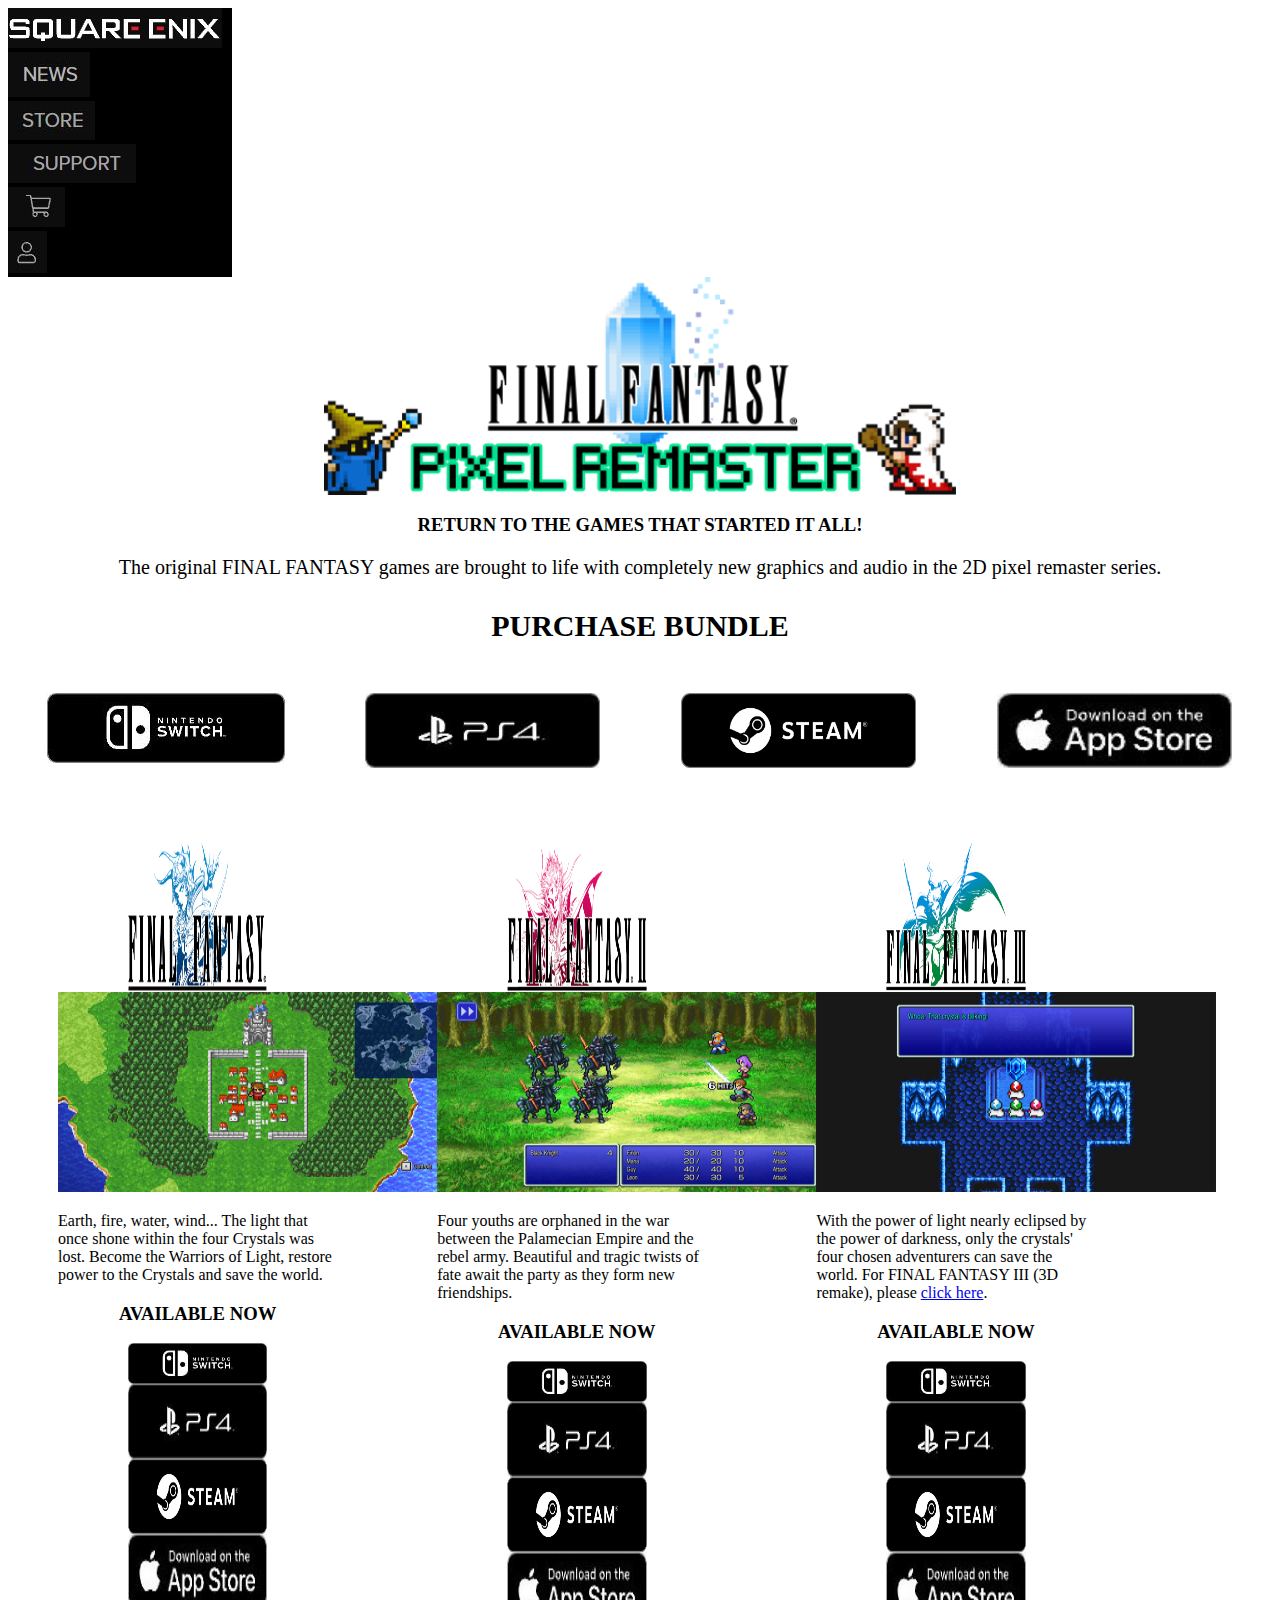
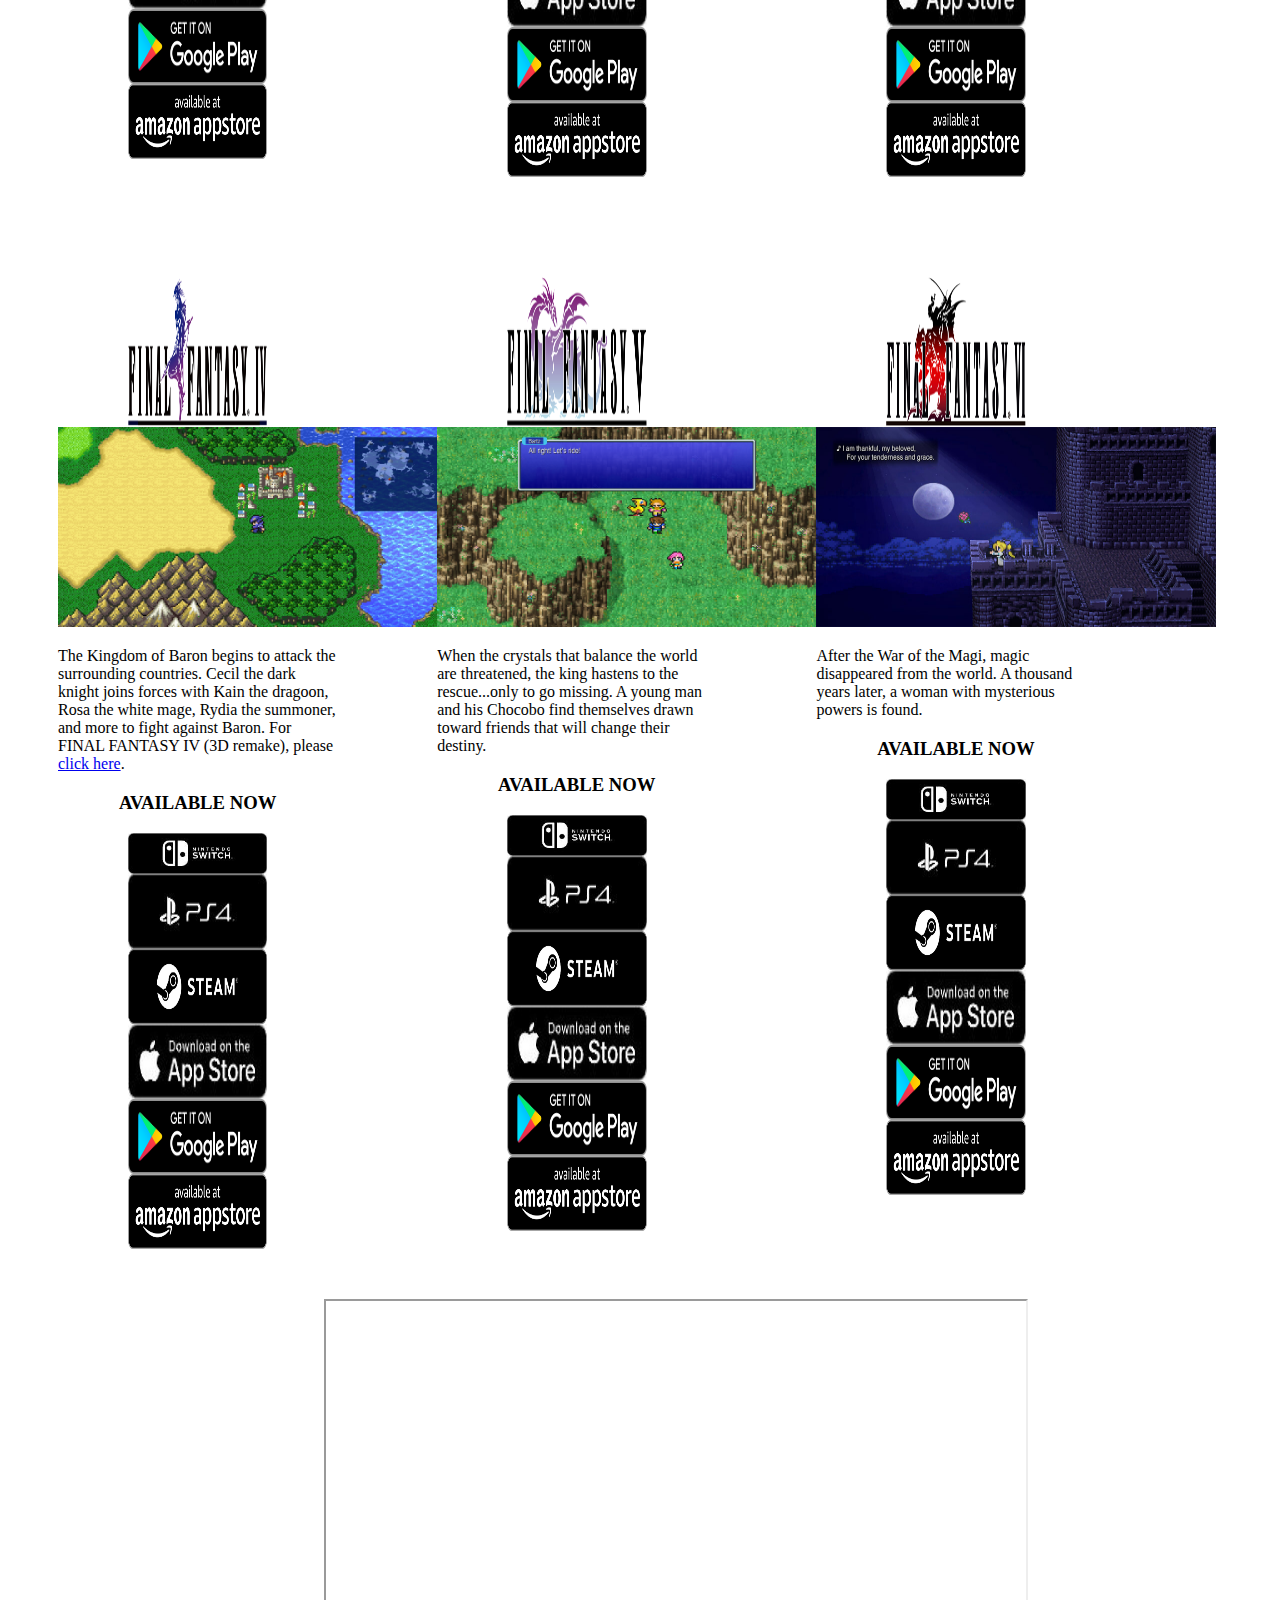
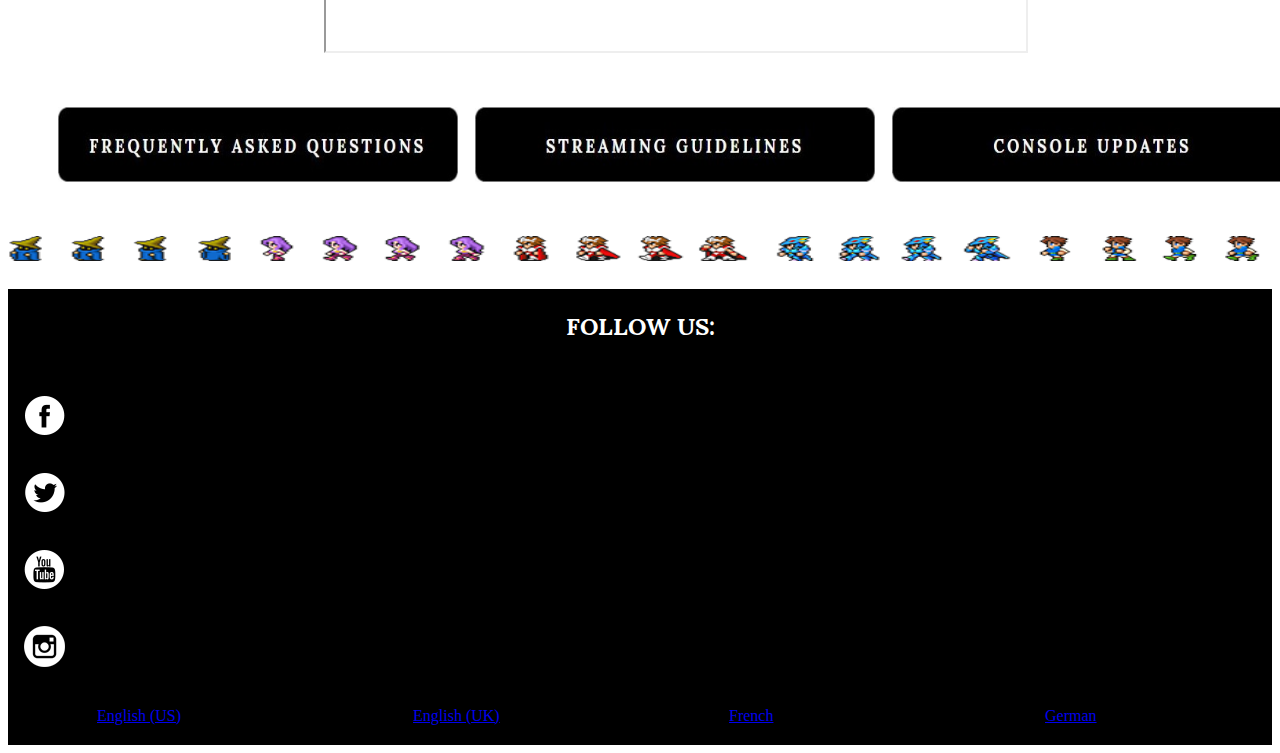
<file: index.html>
<!DOCTYPE html>
<html lang = "en">
    <head>
        <meta charset="UTF-8">

        <title>
            Final Fantasy Pixel Remaster
        </title>

        <link rel="shortcut icon" type="image/jpg" href="FinalFantasyPhotos/WhiteMage.png" />
        <link rel="stylesheet" href="css/style.css">

        <link href="https://cdn.jsdelivr.net/npm/bootstrap@5.3.2/dist/css/bootstrap.min.css" rel="stylesheet" integrity="sha384-T3c6CoIi6uLrA9TneNEoa7RxnatzjcDSCmG1MXxSR1GAsXEV/Dwwykc2MPK8M2HN" crossorigin="anonymous">

        <script src="https://cdn.jsdelivr.net/npm/bootstrap@5.3.2/dist/js/bootstrap.bundle.min.js" integrity="sha384-C6RzsynM9kWDrMNeT87bh95OGNyZPhcTNXj1NW7RuBCsyN/o0jlpcV8Qyq46cDfL" crossorigin="anonymous"></script>

        <!-- The website that I'm trying to recreate is the Final Fantasy Pixel Remaster Website from Square Enix! -->
        <!-- This is the link to the website: https://finalfantasypixelremaster.square-enix-games.com/en_US/ -->

        <style>
           
        </style>

    </head>

    <body>
        <div class="container">
            <div class="row justify-content-md-center">
                <div class="row" style="background-color:black;">
                    <div class=".col-md-4">
                        <div class="PageButton">
                            <a href="https://www.square-enix-games.com/en_US/home" class="pagelink" target="_blank">
                                <img src="FinalFantasyPhotos/StoreLogos/SquareEnix.JPG" alt="SquareEnixLogo" />
                            </a>
                        </div>
                    </div>

                    <div class="col-md-3 offset-md-3">
                        <div class="PageButton">
                            <a href="https://www.square-enix-games.com/en_US/news?_gl=1*ymq8ye*_gcl_au*NDY1ODYxMTgzLjE3MDQ5MTg5Mjc." class="pagelink" target="_blank">
                                <img src="FinalFantasyPhotos/StoreLogos/News.JPG" alt="SquareEnixNewsLogo" />
                            </a>
                        </div>
                    </div>

                    <div class="col-md-3 offset-md-3">
                        <div class="PageButton">
                            <a href="https://na.store.square-enix-games.com/?_gl=1*1b1g7g1*_gcl_au*NDY1ODYxMTgzLjE3MDQ5MTg5Mjc." class="pagelink" target="_blank">
                                <img src="FinalFantasyPhotos/StoreLogos/Store.JPG" alt="SquareEnixStoreLogo" />
                            </a>
                        </div>
                    </div>

                    <div class="col-md-3 offset-md-3">
                        <div class="PageButton">
                            <a href="https://support.na.square-enix.com/?_gl=1*9zntcj*_gcl_au*NDY1ODYxMTgzLjE3MDQ5MTg5Mjc." class="pagelink" target="_blank">
                                <img src="FinalFantasyPhotos/StoreLogos/Support.JPG" alt="SquareEnixSupportLogo" />
                            </a>
                        </div>
                    </div>
                    
                    <div class="col-md-3 offset-md-3"> 
                        <div class="PageButton">
                            <a href="https://na.store.square-enix-games.com/cart.php?_gl=1*tdxohg*_gcl_au*NDY1ODYxMTgzLjE3MDQ5MTg5Mjc." class="pagelink" target="_blank">
                                <img src="FinalFantasyPhotos/StoreLogos/Cart.JPG" alt="SquareEnixCartLogo" />
                            </a>
                        </div>
                    </div>

                    <div class="col-md-3 offset-md-3"> 
                        <div class="PageButton">
                            <a href="https://membership.square-enix.com/users/sign_in" class="pagelink" target="_blank">
                                <img src="FinalFantasyPhotos/StoreLogos/Person.JPG" alt="SquareEnixPersonLogo" />
                            </a>
                        </div>
                    </div>
                </div>
            </div>
        </div>

        <img src="FinalFantasyPhotos/FinalFantasyLogo.png" alt="FFPixelRemaster" class="center">

        <div style="text-align: center;">
            <h3>RETURN TO THE GAMES THAT STARTED IT ALL!</h3>

            <p style="font-size: 20px">The original FINAL FANTASY games are brought to life with completely new graphics and audio in the 2D pixel remaster series.</p>
        
            <h3 style="font-size: 30px">PURCHASE BUNDLE</h3>

            <div class="column">
                <div class="LinkPurchaseButton">
                    <a href="https://www.nintendo.com/us/store/products/final-fantasy-i-vi-bundle-switch/" class="linkforpurchase" target="_blank">
                        <img src="FinalFantasyPhotos/StoreLogos/Switch.JPG" alt="SwitchLogo" />
                    </a>
                </div>
            </div>

            <div class="column">
                <div class="LinkPurchaseButton">
                    <a href="https://store.playstation.com/en-us/product/UP0082-CUSA33837_00-FFBUNDLEPS4ENA06" class="linkforpurchase" target="_blank">
                        <img src="FinalFantasyPhotos/StoreLogos/Playstation.JPG" alt="PlaystationLogo" width="235" height="75"/>
                    </a>
                </div>
            </div>

            <div class="column">
                <div class="LinkPurchaseButton">
                    <a href="https://store.steampowered.com/bundle/21478/FINAL_FANTASY_IVI_Bundle/" class="linkforpurchase" target="_blank">
                        <img src="FinalFantasyPhotos/StoreLogos/Steam.JPG" alt="SteamLogo" width="235" height="75"/>
                    </a>
                </div>
            </div>

            <div class="column">
                <div class="LinkPurchaseButton">
                    <a href="https://apps.apple.com/us/app-bundle/final-fantasy-i-vi-bundle/id1633610868" class="linkforpurchase" target="_blank">
                        <img src="FinalFantasyPhotos/StoreLogos/Apple.JPG" alt="AppleLogo" width="235" height="75" />
                    </a>
                </div>
            </div>
        </div>

        <div class="column2">
            <img src="FinalFantasyPhotos/FinalFantasy1.png" alt="Final Fantasy 1 Logo" class="center" width="500" height="150">
            <img src="FinalFantasyPhotos/CastleFF1.jpg" alt="ScreenshotinFF1" width="400" height="200">
            
            <div style="text-align: left;">
                <p>Earth, fire, water, wind... The light that once shone within the four Crystals was lost. Become the Warriors of Light, restore power to the Crystals and save the world.</h4>
            </div>

            <div style="text-align: center;">
                <h3>AVAILABLE NOW</h3>
            </div>

            <div class="LinkPurchaseButton">
                <a href="https://www.nintendo.com/us/store/products/final-fantasy-switch/" class="linkforpurchase" target="_blank">
                    <img src="FinalFantasyPhotos/StoreLogos/Switch.JPG" alt="SwitchLogo" class="center"/>
                </a>
            </div>

            <div class="LinkPurchaseButton">
                <a href="https://store.playstation.com/en-us/product/UP0082-CUSA33817_00-FF1PS4APPNA00001" class="linkforpurchase" target="_blank">
                    <img src="FinalFantasyPhotos/StoreLogos/Playstation.JPG" alt="PlaystationLogo" class="center" width="235" height="75" />
                </a>
            </div>

            <div class="LinkPurchaseButton">
                <a href="https://store.steampowered.com/app/1173770/FINAL_FANTASY/" class="linkforpurchase" target="_blank">
                    <img src="FinalFantasyPhotos/StoreLogos/Steam.JPG" alt="SteamLogo" class="center" width="235" height="75"/>
                </a>
            </div>

            <div class="LinkPurchaseButton">
                <a href="https://apps.apple.com/us/app/final-fantasy/id1492041278" class="linkforpurchase" target="_blank">
                    <img src="FinalFantasyPhotos/StoreLogos/Apple.JPG" alt="AppleLogo" class="center" width="235" height="75" />
                </a>
            </div>

            <div class="LinkPurchaseButton">
                <a href="https://play.google.com/store/apps/details?id=com.square_enix.android_googleplay.FFPR" class="linkforpurchase" target="_blank">
                    <img src="FinalFantasyPhotos/StoreLogos/Google.png" alt="GoogleLogo" class="center" width="235" height="75"/>
                </a>
            </div>

            <div class="LinkPurchaseButton">
                <a href="https://www.amazon.com/dp/B0995BK9CG" class="linkforpurchase" target="_blank">
                    <img src="FinalFantasyPhotos/StoreLogos/Amazon.JPG" alt="AmazonLogo" class="center"width="235" height="75"/>
                </a>
            </div>
        </div>

        <div class="column2">
            <img src="FinalFantasyPhotos/FinalFantasy2Logo.png" alt="Final Fantasy 2 Logo" class="center" width="300" height="150">
            <img src="FinalFantasyPhotos/FF2Battle.jpg" alt="ScreenshotFF2" width="400" height="200">

            <p>Four youths are orphaned in the war between the Palamecian Empire and the rebel army. Beautiful and tragic twists of fate await the party as they form new friendships.</p>

            <div style="text-align: center;">
                <h3>AVAILABLE NOW</h3>
            </div>

            <div class="LinkPurchaseButton">
                <a href="https://www.nintendo.com/us/store/products/final-fantasy-ii-switch/" class="linkforpurchase" target="_blank">
                    <img src="FinalFantasyPhotos/StoreLogos/Switch.JPG" alt="SwitchLogo" class="center"/>
                </a>
            </div>

            <div class="LinkPurchaseButton">
                <a href="https://store.playstation.com/en-us/product/UP0082-CUSA33821_00-FF2PS4APPNA00001" class="linkforpurchase" target="_blank">
                    <img src="FinalFantasyPhotos/StoreLogos/Playstation.JPG" alt="PlaystationLogo" class="center" width="235" height="75" />
                </a>
            </div>

            <div class="LinkPurchaseButton">
                <a href="https://store.steampowered.com/app/1173780/FINAL_FANTASY_II/" class="linkforpurchase" target="_blank">
                    <img src="FinalFantasyPhotos/StoreLogos/Steam.JPG" alt="SteamLogo" class="center" width="235" height="75"/>
                </a>
            </div>

            <div class="LinkPurchaseButton">
                <a href="https://apps.apple.com/us/app/final-fantasy-ii/id1492041252" class="linkforpurchase" target="_blank">
                    <img src="FinalFantasyPhotos/StoreLogos/Apple.JPG" alt="AppleLogo" class="center" width="235" height="75" />
                </a>
            </div>

            <div class="LinkPurchaseButton">
                <a href="https://play.google.com/store/apps/details?id=com.square_enix.android_googleplay.FFPR2" class="linkforpurchase" target="_blank">
                    <img src="FinalFantasyPhotos/StoreLogos/Google.png" alt="GoogleLogo" class="center" width="235" height="75"/>
                </a>
            </div>

            <div class="LinkPurchaseButton">
                <a href="https://www.amazon.com/dp/B09959P64G" class="linkforpurchase" target="_blank">
                    <img src="FinalFantasyPhotos/StoreLogos/Amazon.JPG" alt="AmazonLogo" class="center" width="235" height="75"/>
                </a>
            </div>
        </div>

        <div class="column2">
            <img src="FinalFantasyPhotos/FinalFantasy3Logo.png" alt="Final Fantasy 3 Logo" class="center" width="300" height="150">
            <img src="FinalFantasyPhotos/FF3Crystals.jpg" alt="ScreenshotFF3" width="400" height="200">
            
            <p>With the power of light nearly eclipsed by the power of darkness, only the crystals' four chosen adventurers can save the world. For FINAL FANTASY III (3D remake), please <a href="https://square-enix-games.com/en_US/games/final-fantasy-iii" target="_blank">click here</a>.</p>

            <div style="text-align: center;">
                <h3>AVAILABLE NOW</h3>
            </div>

            <div class="LinkPurchaseButton">
                <a href="https://www.nintendo.com/us/store/products/final-fantasy-iii-switch/" class="linkforpurchase" target="_blank">
                    <img src="FinalFantasyPhotos/StoreLogos/Switch.JPG" alt="SwitchLogo" class="center"/>
                </a>
            </div>

            <div class="LinkPurchaseButton">
                <a href="https://store.playstation.com/en-us/product/UP0082-CUSA33825_00-FF3PS4APPNA00001" class="linkforpurchase" target="_blank">
                    <img src="FinalFantasyPhotos/StoreLogos/Playstation.JPG" alt="PlaystationLogo" class="center" width="235" height="75" />
                </a>
            </div>

            <div class="LinkPurchaseButton">
                <a href="https://store.steampowered.com/app/1173790/FINAL_FANTASY_III/" class="linkforpurchase" target="_blank">
                    <img src="FinalFantasyPhotos/StoreLogos/Steam.JPG" alt="SteamLogo" class="center" width="235" height="75"/>
                </a>
            </div>

            <div class="LinkPurchaseButton">
                <a href="https://apps.apple.com/us/app/final-fantasy-iii/id1492041436" class="linkforpurchase" target="_blank">
                    <img src="FinalFantasyPhotos/StoreLogos/Apple.JPG" alt="AppleLogo" class="center" width="235" height="75" />
                </a>
            </div>

            <div class="LinkPurchaseButton">
                <a href="https://play.google.com/store/apps/details?id=com.square_enix.android_googleplay.FFPR3" class="linkforpurchase" target="_blank">
                    <img src="FinalFantasyPhotos/StoreLogos/Google.png" alt="GoogleLogo" class="center" width="235" height="75"/>
                </a>
            </div>

            <div class="LinkPurchaseButton">
                <a href="https://www.amazon.com/dp/B099KBVZW1" class="linkforpurchase" target="_blank">
                    <img src="FinalFantasyPhotos/StoreLogos/Amazon.JPG" alt="AmazonLogo" class="center" width="235" height="75"/>
                </a>
            </div>
        </div>

        <div class="column2">
            <img src="FinalFantasyPhotos/FinalFantasy4Logo.png" alt="Final Fantasy 4 Logo" class="center" width="300" height="150">
            <img src="FinalFantasyPhotos/FF4Overworld.jpg" alt="ScreenshotFF4" width="400" height="200">
            
            <p>The Kingdom of Baron begins to attack the surrounding countries. Cecil the dark knight joins forces with Kain the dragoon, Rosa the white mage, Rydia the summoner, and more to fight against Baron. For FINAL FANTASY IV (3D remake), please <a href="https://square-enix-games.com/en_US/games/final-fantasy-iv" target="_blank">click here</a>.</p>
        
            <div style="text-align: center;">
                <h3>AVAILABLE NOW</h3>
            </div>

            <div class="LinkPurchaseButton">
                <a href="https://www.nintendo.com/us/store/products/final-fantasy-iv-switch/" class="linkforpurchase" target="_blank">
                    <img src="FinalFantasyPhotos/StoreLogos/Switch.JPG" alt="SwitchLogo" class="center"/>
                </a>
            </div>

            <div class="LinkPurchaseButton">
                <a href="https://store.playstation.com/en-us/product/UP0082-CUSA33829_00-FF4PS4APPNA00001" class="linkforpurchase" target="_blank">
                    <img src="FinalFantasyPhotos/StoreLogos/Playstation.JPG" alt="PlaystationLogo" class="center" width="235" height="75" />
                </a>
            </div>

            <div class="LinkPurchaseButton">
                <a href="https://store.steampowered.com/app/1173800/FINAL_FANTASY_IV/" class="linkforpurchase" target="_blank">
                    <img src="FinalFantasyPhotos/StoreLogos/Steam.JPG" alt="SteamLogo" class="center" width="235" height="75"/>
                </a>
            </div>

            <div class="LinkPurchaseButton">
                <a href="https://apps.apple.com/us/app/final-fantasy-iv/id1492041417" class="linkforpurchase" target="_blank">
                    <img src="FinalFantasyPhotos/StoreLogos/Apple.JPG" alt="AppleLogo" class="center" width="235" height="75" />
                </a>
            </div>

            <div class="LinkPurchaseButton">
                <a href="https://play.google.com/store/apps/details?id=com.square_enix.android_googleplay.FFPR4" class="linkforpurchase" target="_blank">
                    <img src="FinalFantasyPhotos/StoreLogos/Google.png" alt="GoogleLogo" class="center" width="235" height="75"/>
                </a>
            </div>

            <div class="LinkPurchaseButton">
                <a href="https://www.amazon.com/dp/B09D2Y1CHH" class="linkforpurchase" target="_blank">
                    <img src="FinalFantasyPhotos/StoreLogos/Amazon.JPG" alt="AmazonLogo" class="center"width="235" height="75"/>
                </a>
            </div>
        </div>

        <div class="column2">
            <img src="FinalFantasyPhotos/FinalFantasy5Logo.png" alt="Final Fantasy 5 Logo" class="center" width="300" height="150">
            <img src="FinalFantasyPhotos/FF5Overworld.jpg" alt="ScreenshotFF5" width="400" height="200">
            <p>When the crystals that balance the world are threatened, the king hastens to the rescue...only to go missing. A young man and his Chocobo find themselves drawn toward friends that will change their destiny.</p>
        
            <div style="text-align: center;">
                <h3>AVAILABLE NOW</h3>
            </div>

            <div class="LinkPurchaseButton">
                <a href="https://www.nintendo.com/us/store/products/final-fantasy-v-switch/" class="linkforpurchase" target="_blank">
                    <img src="FinalFantasyPhotos/StoreLogos/Switch.JPG" alt="SwitchLogo" class="center"/>
                </a>
            </div>

            <div class="LinkPurchaseButton">
                <a href="https://store.playstation.com/en-us/product/UP0082-CUSA33833_00-FF5PS4APPNA00001" class="linkforpurchase" target="_blank">
                    <img src="FinalFantasyPhotos/StoreLogos/Playstation.JPG" alt="PlaystationLogo" class="center" width="235" height="75" />
                </a>
            </div>

            <div class="LinkPurchaseButton">
                <a href="https://store.steampowered.com/app/1173810/FINAL_FANTASY_V/" class="linkforpurchase" target="_blank">
                    <img src="FinalFantasyPhotos/StoreLogos/Steam.JPG" alt="SteamLogo" class="center" width="235" height="75"/>
                </a>
            </div>

            <div class="LinkPurchaseButton">
                <a href="https://apps.apple.com/us/app/final-fantasy-v/id1492041611" class="linkforpurchase" target="_blank">
                    <img src="FinalFantasyPhotos/StoreLogos/Apple.JPG" alt="AppleLogo" class="center" width="235" height="75" />
                </a>
            </div>

            <div class="LinkPurchaseButton">
                <a href="https://play.google.com/store/apps/details?id=com.square_enix.android_googleplay.FFPR5" class="linkforpurchase" target="_blank">
                    <img src="FinalFantasyPhotos/StoreLogos/Google.png" alt="GoogleLogo" class="center" width="235" height="75"/>
                </a>
            </div>

            <div class="LinkPurchaseButton">
                <a href="https://www.amazon.com/dp/B09JKQ94WB" class="linkforpurchase" target="_blank">
                    <img src="FinalFantasyPhotos/StoreLogos/Amazon.JPG" alt="AmazonLogo" class="center" width="235" height="75"/>
                </a>
            </div>
        </div>

        <div class="column2">
            <img src="FinalFantasyPhotos/FinalFantasy6Logo.png" alt="Final Fantasy 6 Logo" class="center" width="300" height="150">
            <img src="FinalFantasyPhotos/FF6Castle.jpg" alt="ScreenshotFF6" width="400" height="200">
            
            <p>After the War of the Magi, magic disappeared from the world. A thousand years later, a woman with mysterious powers is found.</p>
        
            <div style="text-align: center;">
                <h3>AVAILABLE NOW</h3>
            </div>

            <div class="LinkPurchaseButton">
                <a href="https://www.nintendo.com/us/store/products/final-fantasy-vi-switch/" class="linkforpurchase" target="_blank">
                    <img src="FinalFantasyPhotos/StoreLogos/Switch.JPG" alt="SwitchLogo" class="center"/>
                </a>
            </div>

            <div class="LinkPurchaseButton">
                <a href="https://store.playstation.com/en-us/product/UP0082-CUSA33837_00-FF6PS4APPNA00001" class="linkforpurchase" target="_blank">
                    <img src="FinalFantasyPhotos/StoreLogos/Playstation.JPG" alt="PlaystationLogo" class="center" width="235" height="75" />
                </a>
            </div>

            <div class="LinkPurchaseButton">
                <a href="https://store.steampowered.com/app/1173820/FINAL_FANTASY_VI/" class="linkforpurchase" target="_blank">
                    <img src="FinalFantasyPhotos/StoreLogos/Steam.JPG" alt="SteamLogo" class="center" width="235" height="75"/>
                </a>
            </div>

            <div class="LinkPurchaseButton">
                <a href="https://apps.apple.com/us/app/final-fantasy-vi/id1492041539" class="linkforpurchase" target="_blank">
                    <img src="FinalFantasyPhotos/StoreLogos/Apple.JPG" alt="AppleLogo" class="center" width="235" height="75" />
                </a>
            </div>

            <div class="LinkPurchaseButton">
                <a href="https://play.google.com/store/apps/details?id=com.square_enix.android_googleplay.FFPR6" class="linkforpurchase" target="_blank">
                    <img src="FinalFantasyPhotos/StoreLogos/Google.png" alt="GoogleLogo" class="center" width="235" height="75"/>
                </a>
            </div>

            <div class="LinkPurchaseButton">
                <a href="https://www.amazon.com/dp/B09RFBLK4Y" class="linkforpurchase" target="_blank">
                    <img src="FinalFantasyPhotos/StoreLogos/Amazon.JPG" alt="AmazonLogo" class="center" width="235" height="75"/>
                </a>
            </div>
        </div>

        <div class="video">
            <div class="center">
                <iframe width="700" height="350"
                    src="https://www.youtube.com/embed/LRA-fxbXJfo">
                </iframe> 
            </div>
        </div>


        <div class="column3">
            <div class="PageButton">
                <a href="https://finalfantasypixelremaster.square-enix-games.com/en_US/faq" class="pagelink" target="_blank">
                    <img src="FinalFantasyPhotos/StoreLogos/Questions.JPG" alt="QuestionsLogo" width="400" height="75"/>
                </a>
            </div>
        </div>

        <div class="column3">
            <div class="PageButton">
                <a href="https://finalfantasypixelremaster.square-enix-games.com/en_US/streaming-guidelines" class="pagelink" target="_blank">
                    <img src="FinalFantasyPhotos/StoreLogos/Guidelines.JPG" alt="GuidelinesLogo" width="400" height="75"/>
                </a>
            </div>
        </div>

        <div class="column3">
            <div class="PageButton">
                <a href="https://finalfantasypixelremaster.square-enix-games.com/en_US/console-updates" class="pagelink" target="_blank">
                    <img src="FinalFantasyPhotos/StoreLogos/Update.JPG" alt="UpdatesLogo" width="400" height="75"/>
                </a>
            </div>
        </div>

        <div class="SpritePic">
            <div class="text-center">
                <img src="FinalFantasyPhotos/Sprites.png" alt="Sprites" width="1500" height="25">
            </div>
        </div>

        <div class="row" style="background-color:black;">
            <section class="Social Media">
                    <h2>
                        FOLLOW US:
                    </h2>
                    
                    <div class="col-3">
                        <div class="PageButton">
                            <a href="https://www.facebook.com/SquareEnix" class="pagelink" target="_blank">
                                <img src="FinalFantasyPhotos/Facebook.png" alt="FacebookLogo"/>
                            </a>
                        </div>
                    </div>

                    <div class="col-3">
                        <div class="PageButton">
                            <a href="https://twitter.com/SquareEnix" class="pagelink" target="_blank">
                                <img src="FinalFantasyPhotos/Twitter.png" alt="TwitterLogo"/>
                            </a>
                        </div>
                    </div>

                    <div class="col-3">
                        <div class="PageButton">
                            <a href="https://www.youtube.com/channel/UCA5SLTAVA6unn1M-6lbo1NA" class="pagelink" target="_blank">
                                <img src="FinalFantasyPhotos/Youtube.png" alt="YoutubeLogo"/>
                            </a>
                        </div>
                    </div>

                    <div class="colu-3">
                        <div class="PageButton">
                            <a href="https://www.instagram.com/squareenix/" class="pagelink" target="_blank">
                                <img src="FinalFantasyPhotos/Instagram.png" alt="InstagramLogo"/>
                            </a>
                        </div>
                    </div>
            </section>

            <section class="Different Languages">
                <div class="column">
                    <div class="TextLink">
                        <div class="center">
                            <a href="https://finalfantasypixelremaster.square-enix-games.com/en_US/">English (US)</a>
                        </div>
                    </div>
                </div>
                <div class="column">
                    <div class="TextLink">
                        <div class="center">
                            <a href="https://finalfantasypixelremaster.square-enix-games.com/en_GB/">English (UK)</a>
                        </div>
                    </div>
                </div>
                <div class="column">
                    <div class="TextLink">
                        <div class="center">
                            <a href="https://finalfantasypixelremaster.square-enix-games.com/fr_FR/">French</a>
                        </div>
                    </div>
                </div>
                <div class="column">
                    <div class="TextLink">
                        <div class="center">
                            <a href="https://finalfantasypixelremaster.square-enix-games.com/de_DE/">German</a>
                        </div>
                    </div>
                </div>
            </section>
        </div>
    </body>
</html>
</file>
<file: css/style.css>
@import url('https://fonts.googleapis.com/css2?family=Sumana&display=swap');
@import url('https://fonts.googleapis.com/css2?family=Sumana:wght@700&display=swap');

.column 
{
    float: left;
    width: 25%; 
    padding: 20px;
    box-sizing: border-box;
}

.column2
{
    float: left;
    width: 30%; 
    padding: 50px;
    box-sizing: border-box;
}

.column3
{
    float: left;
    width: 33%; 
    padding: 50px;
    box-sizing: border-box;
}

.center 
{
    display: block;
    margin-left: auto;
    margin-right: auto;
    width: 50%;
}

.row:after 
{
    content: "";
    display: table;
    clear: both;
}

h2{
    text-align: center;
    color:white;
    margin-top: 24px;
    font-family: 'Sumana', serif;
}

h3{
    font-family: 'Sumana Bold', serif
    text-decoration: underline;
    font-size: 14pt;
    color: black;
}

.p{
   line-height: 1.6;
}

.container {
    display: flex;
    align-items: flex-start; /* Align items to the top */
}

.w-50 {
    width: 50%;
}

.PageButton {
    margin-right: 10px; /* Add margin to separate the buttons horizontally */
}
</file>
